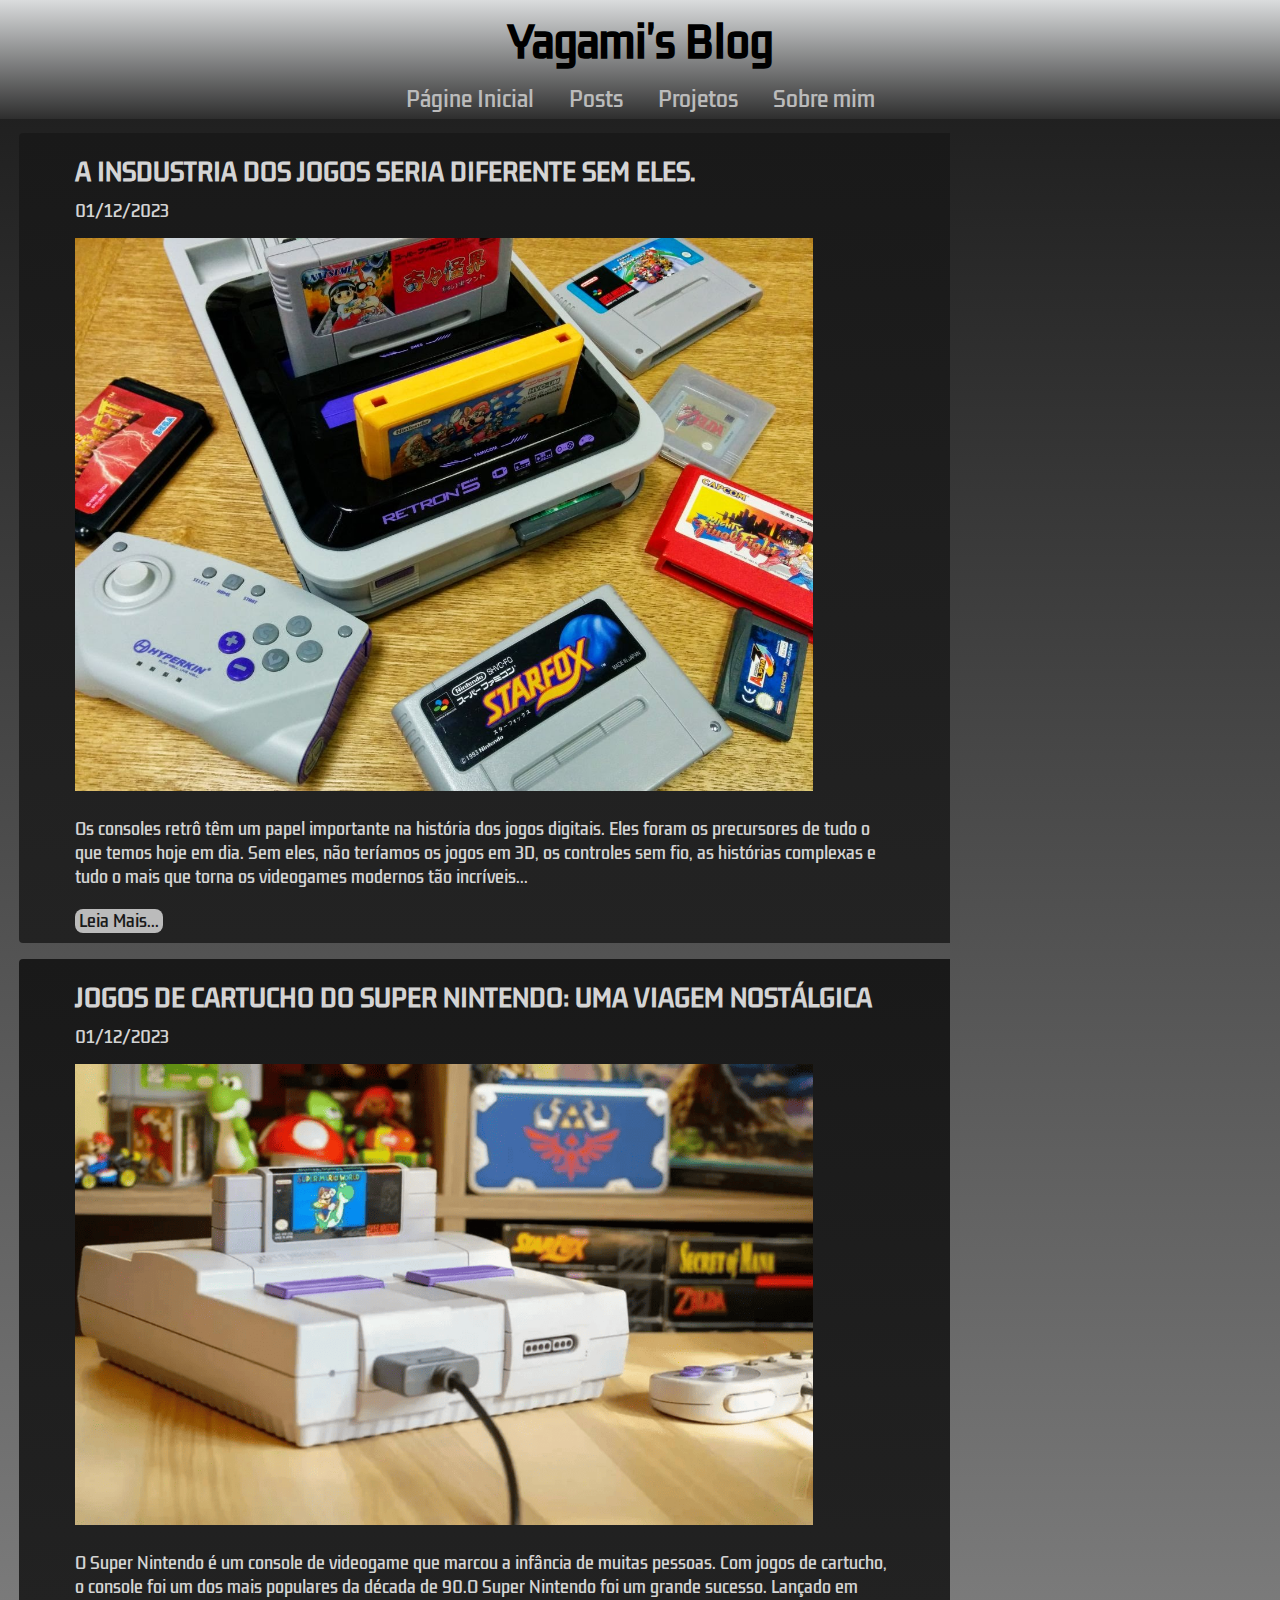
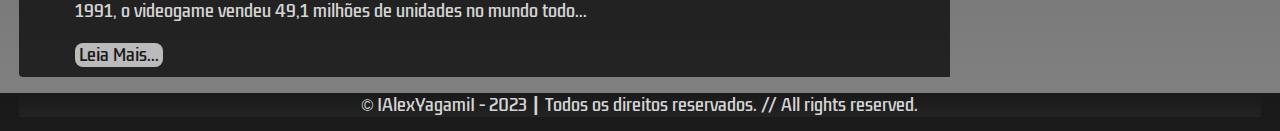
<file: 2-Posts.html>
<!DOCTYPE html>
<html lang="pt-br">

<head>
    <meta charset="UTF-8">
    <meta name="viewport" content="width=device-width, initial-scale=1.0">
    <title>IAlexYagam1I</title>
    <link rel="stylesheet" href="css/style.css">
    <script type="text/javascript" src="js/script.js"></script>
    <link rel="shortcut icon" href="images/favicon.ico" type="image/x-icon">
</head>
<body>
                <!--Cabeçalho-->
    <div class="cabecalho">
        <div class="logo">
            <h1>Yagami's Blog</h1>
        </div>

        <div class="menu" id="Menu">
            <a href="index.html">Págine Inicial</a>
            <a href="#">Posts</a>
            <a href="#">Projetos</a>
            <a href="#">Sobre mim</a>

        </div>
    </div>

    <div class="container">
        <!--Posts-->

        <!--Posts-->
    <div class="posts">
        <div class="post">
            <h2>A insdustria dos jogos seria diferente sem eles.</h2>
            <span class="data-post">01/12/2023</span>

                <img class="img" src="images/A insdustria dos jogos seria diferente sem eles/A insdustria dos jogos seria diferente sem eles..png" width="90%" >
                <p>Os consoles retrô têm um papel importante na história dos jogos digitais. Eles foram os precursores de tudo o que temos hoje em dia. Sem eles, não teríamos os jogos em 3D, os controles sem fio, as histórias complexas e tudo o mais que torna os videogames modernos tão incríveis...</p>
                <a href="A insdustria dos jogos seria diferente sem eles..html" >Leia Mais...</a>

            <script type="text/javascript" src="js/script.js"></script>
        </div>
        <div class="post">
            <h2>Jogos de Cartucho do Super Nintendo: Uma Viagem Nostálgica</h2>
            <span class="data-post">01/12/2023</span>

                <img class="img" src="images/Jogos de Cartucho do Super Nintendo Uma Viagem Nostálgica/Jogos de Cartucho do Super Nintendo Uma Viagem Nostálgica.png" width="90%" >
                <p>O Super Nintendo é um console de videogame que marcou a infância de muitas pessoas. Com jogos de cartucho, o console foi um dos mais populares da década de 90.O Super Nintendo foi um grande sucesso. Lançado em 1991, o videogame vendeu 49,1 milhões de unidades no mundo todo...</p>
                <a href="Jogos de Cartucho do Super Nintendo Uma Viagem Nostálgica.html">Leia Mais...</a>

            <script type="text/javascript" src="js/script.js"></script>
        </div>
    </div> <!--Fim Post-->

            <!--Footer-->
            <div class="footer">
                <p><span>&#169;</span> IAlexYagamiI - 2023 &#9475; Todos os direitos reservados. // All rights reserved.</p>
            </div>
    
    
    </body>
</file>
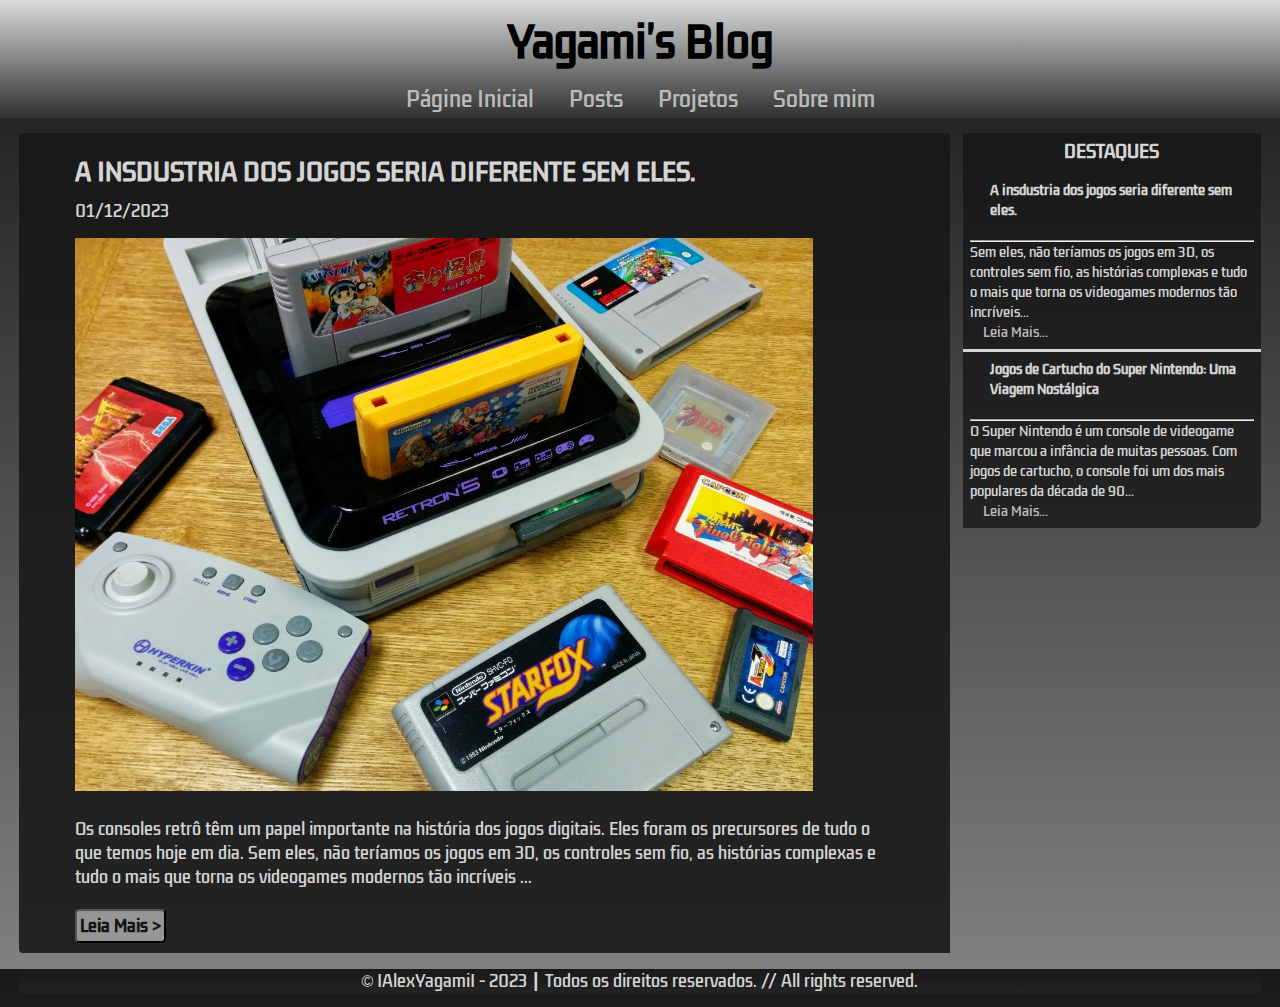
<file: A insdustria dos jogos seria diferente sem eles..html>
<!DOCTYPE html>
<html lang="pt-br">

<head>
    <meta charset="UTF-8">
    <meta name="viewport" content="width=device-width, initial-scale=1.0">
    <title>IAlexYagam1I</title>
    <link rel="stylesheet" href="css/style.css">
   <script type="text/javascript" src="js/script.js"></script>
</head>
<body>
                <!--Cabeçalho-->
    <div class="cabecalho">
        <div class="logo">
            <h1>Yagami's Blog</h1>
        </div>

        <div class="menu" id="Menu">
            <a href="index.html">Págine Inicial</a>
            <a href="2-Posts.html">Posts</a>
            <a href="#">Projetos</a>
            <a href="#">Sobre mim</a>

        </div>
    </div> 


    <div class="container">
                <!--Posts-->

                <!--Posts-->
            <div class="posts" id="Posts">
                <div class="post">
                    <h2>A insdustria dos jogos seria diferente sem eles.</h2>
                    <span class="data-post">01/12/2023</span>

                        <img class="img" src="images/A insdustria dos jogos seria diferente sem eles/A insdustria dos jogos seria diferente sem eles..png" width="90%" >
                        <p>Os consoles retrô têm um papel importante na história dos jogos digitais. Eles foram os precursores de tudo o que temos hoje em dia. Sem eles, não teríamos os jogos em 3D, os controles sem fio, as histórias complexas e tudo o mais que torna os videogames modernos tão incríveis <span id="points">...</span><span id="mais"> Além disso, os jogos retrô também têm um apelo atemporal que faz com que nunca saiam de moda. Quem nunca se divertiu jogando Pac-Man ou Space Invaders? Esses jogos são simples, mas extremamente viciantes, e continuam sendo populares mesmo décadas depois do seu lançamento. <br><br> Os consoles retrô foram responsáveis por criar alguns dos jogos mais icônicos da história, como Super Mario Bros, Sonic the Hedgehog, Street Fighter e Mortal Kombat. Eles ainda são muito populares entre os jogadores, que buscam reviver a nostalgia dos jogos antigos. Além disso, muitos jogadores mais novos estão descobrindo os jogos retrô agora, e se encantando com a simplicidade e a diversão que eles proporcionam. É uma forma de reviver a história dos videogames e entender como tudo começou. <br><br>Os consoles retrô também influenciaram a criação de novos jogos, que buscam resgatar a simplicidade e a diversão dos jogos antigos. Eles são uma forma de preservar a história dos videogames e mostrar como a indústria evoluiu ao longo dos anos. Portanto, é importante reconhecer a importância dos consoles retrô na evolução dos videogames e na cultura pop em geral.

                    </span></p>
                    <button  class="ReadM-post" onclick="leiaMais()" id="btnLeiaMais" >Leia Mais &#62;</button>

                    <script type="text/javascript" src="js/script.js"></script>
                </div>
            </div> <!--Fim Post-->

                <!--Barra Lateral-->
        <div class="barralateral">
            <div class="ContLateral" id="BarraLateral">
                <h3>DESTAQUES</h3>

                        <!--Post destaques-->
                <div class="post-Destaques">
                    <h4>A insdustria dos jogos seria diferente sem eles.</h4>
                    <br><hr>
                    <p> Sem eles, não teríamos os jogos em 3D, os controles sem fio, as histórias complexas e tudo o mais que torna os videogames modernos tão incríveis...</p>
                    <a href="A insdustria dos jogos seria diferente sem eles..html">Leia Mais...</a>
                </div>
                <div class="post-Destaques">
                    <h4>Jogos de Cartucho do Super Nintendo: Uma Viagem Nostálgica</h4>
                    <br><hr>
                    <p>O Super Nintendo é um console de videogame que marcou a infância de muitas pessoas. Com jogos de cartucho, o console foi um dos mais populares da década de 90...</p>
                    <a href="Jogos de Cartucho do Super Nintendo Uma Viagem Nostálgica.html">Leia Mais...</a>
                </div>
            </div>
        </div>

                <!--Footer-->
    <div class="footer">
        <p><span>&#169;</span> IAlexYagamiI - 2023 &#9475; Todos os direitos reservados. // All rights reserved.</p>
    </div>

</body>
</html>
</file>
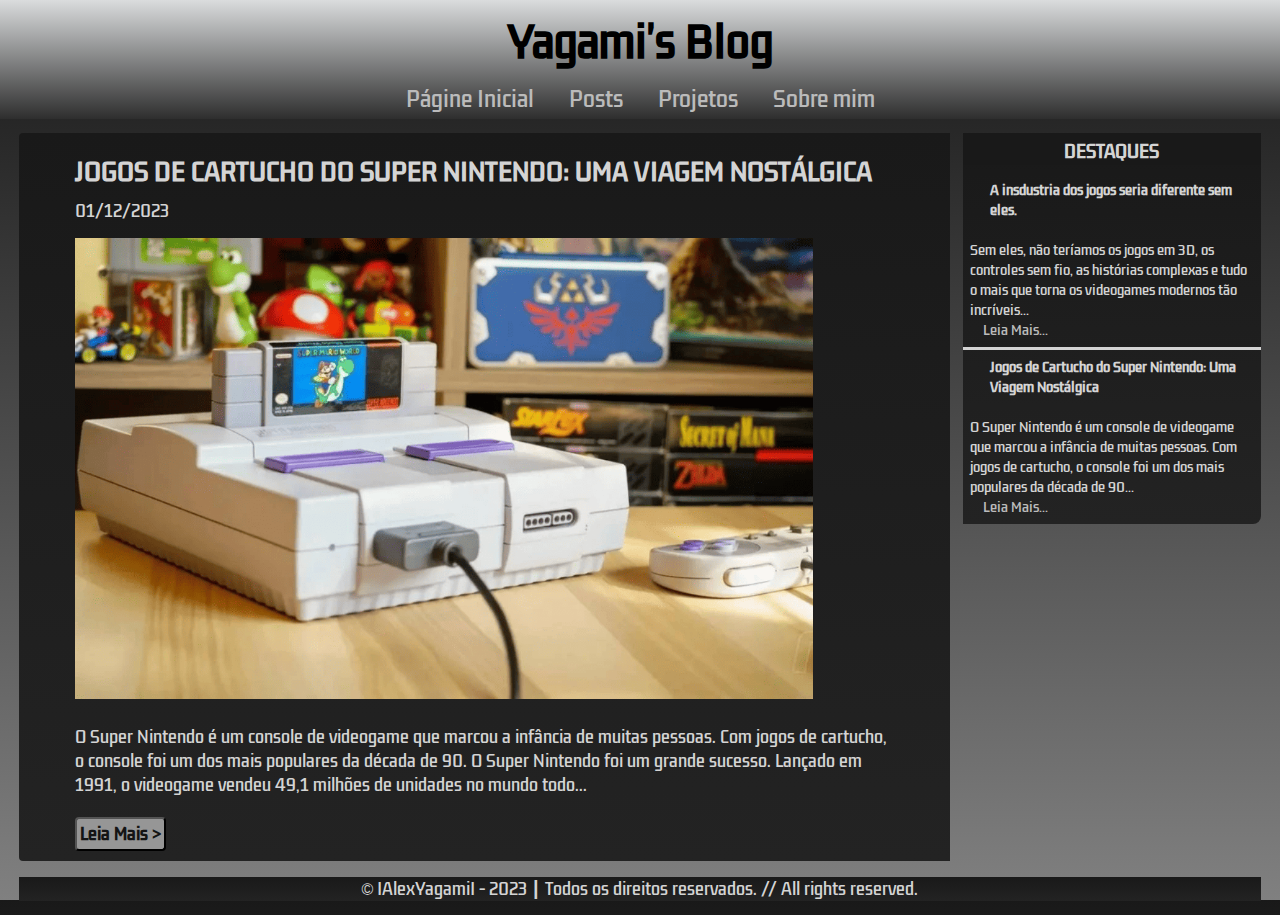
<file: Jogos de Cartucho do Super Nintendo Uma Viagem Nostálgica.html>
<!DOCTYPE html>
<html lang="pt-br">

<head>
    <meta charset="UTF-8">
    <meta name="viewport" content="width=device-width, initial-scale=1.0">
    <title>IAlexYagam1I</title>
    <link rel="stylesheet" href="css/style.css">
    <script src="js/script.js"></script>
</head>
<body>
                <!--Cabeçalho-->
    <div class="cabecalho">
        <div class="logo">
        <h1>Yagami's Blog</h1>
        </div>

        <div class="menu" id="Menu">
    <a href="index.html">Págine Inicial</a>
    <a href="2-Posts.html">Posts</a>
    <a href="#">Projetos</a>
    <a href="#">Sobre mim</a>

        </div>
    </div> 


    <div class="container">
                <!--Posts-->

                <!--Posts-->
            <div class="posts" id="Posts">
                <div class="post">
                    <h2>Jogos de Cartucho do Super Nintendo: Uma Viagem Nostálgica</h2>
                    <span class="data-post">01/12/2023</span>

                        <img class="img" src="images/Jogos de Cartucho do Super Nintendo Uma Viagem Nostálgica/Jogos de Cartucho do Super Nintendo Uma Viagem Nostálgica.png" width="90%" >
                        <p>O Super Nintendo é um console de videogame que marcou a infância de muitas pessoas. Com jogos de cartucho, o console foi um dos mais populares da década de 90. O Super Nintendo foi um grande sucesso. Lançado em 1991, o videogame vendeu 49,1 milhões de unidades no mundo todo<span id="points">...</span><span id="mais"><br><br><img class="imgSec" src="images/Jogos de Cartucho do Super Nintendo Uma Viagem Nostálgica/super mario.png">
                        <br><br>1 - Super Mario World: O jogo mais vendido do Super Nintendo, Super Mario World é um clássico absoluto. Com gráficos coloridos e uma trilha sonora memorável, o jogo é uma aventura divertida e desafiadora. Lançado em 1990, o jogo vendeu mais de 20 milhões de cópias em todo o mundo.<br><img class="imgSec" src="images/Jogos de Cartucho do Super Nintendo Uma Viagem Nostálgica/zelda-a-link-to-the-past.png">
                        <br><br>2 - The Legend of Zelda: A Link to the Past: Outro jogo clássico do Super Nintendo, The Legend of Zelda: A Link to the Past é um jogo de aventura que se passa em um mundo de fantasia. Com uma história envolvente e uma jogabilidade desafiadora, o jogo é um dos melhores do console. Lançado em 1991, o jogo vendeu mais de 4,6 milhões de cópias em todo o mundo.<br><img class="imgSec" src="images/Jogos de Cartucho do Super Nintendo Uma Viagem Nostálgica/Donkey Kong Country.png"><br><br>3 - Donkey Kong Country: Com gráficos impressionantes para a época, Donkey Kong Country é um jogo de plataforma que se passa na selva. Com personagens carismáticos e uma jogabilidade divertida, o jogo é um dos mais populares do Super Nintendo. Lançado em 1994, o jogo vendeu mais de 9 milhões de cópias em todo o mundo.<br><img class="imgSec" src="images/Jogos de Cartucho do Super Nintendo Uma Viagem Nostálgica/supermetroid.png"><br><br>4 - Super Metroid: Um jogo de ação e aventura, Super Metroid é um dos jogos mais aclamados do Super Nintendo. Com uma jogabilidade desafiadora e uma história envolvente, o jogo é um dos melhores do console. Lançado em 1994, o jogo vendeu mais de 1,4 milhão de cópias em todo o mundo.
                        <br><img class="imgSec" src="images/Jogos de Cartucho do Super Nintendo Uma Viagem Nostálgica/Mega man x.png"><br><br>5 - Mega Man X: Um jogo de ação e plataforma, Mega Man X é um dos jogos mais populares do Super Nintendo. Com uma jogabilidade desafiadora e uma trilha sonora memorável, o jogo é um clássico absoluto. Lançado em 1993, o jogo vendeu mais de 1,16 milhão de cópias em todo o mundo. 
                        <br><br>Esses são apenas alguns dos jogos mais icônicos do Super Nintendo. Com uma biblioteca de jogos incrível, o console é um dos mais importantes da história dos videogames. Embora não haja dados disponíveis sobre as vendas de jogos de cartucho do Super Nintendo entre os anos de 1980 e 2000, podemos afirmar com segurança que esses jogos foram muito populares na época e continuam sendo amados por muitos até hoje.
                    </span></p>
                    <button  class="ReadM-post" onclick="leiaMais()" id="btnLeiaMais" >Leia Mais &#62;</button>

                    <script type="text/javascript" src="js/script.js"></script>
                </div>
            </div> <!--Fim Post-->

                <!--Barra Lateral-->
        <div class="barralateral">
            <div class="ContLateral" id="BarraLateral">
                <h3>DESTAQUES</h3>

                        <!--Post destaques-->
                <div class="post-Destaques">
                    <h4>A insdustria dos jogos seria diferente sem eles.</h4>
                    <br>
                    <p> Sem eles, não teríamos os jogos em 3D, os controles sem fio, as histórias complexas e tudo o mais que torna os videogames modernos tão incríveis...</p>
                    <a href="A insdustria dos jogos seria diferente sem eles..html">Leia Mais...</a>
                </div>
                <div class="post-Destaques">
                    <h4>Jogos de Cartucho do Super Nintendo: Uma Viagem Nostálgica</h4>
                    <br>
                    <p>O Super Nintendo é um console de videogame que marcou a infância de muitas pessoas. Com jogos de cartucho, o console foi um dos mais populares da década de 90...</p>
                    <a href="Jogos de Cartucho do Super Nintendo Uma Viagem Nostálgica.html">Leia Mais...</a>
                </div>
            </div>
        </div>

                <!--Footer-->
    <div class="footer">
        <p><span>&#169;</span> IAlexYagamiI - 2023 &#9475; Todos os direitos reservados. // All rights reserved.</p>
    </div>

</body>
</html>
</file>
<file: css/style.css>
@import url('https://fonts.googleapis.com/css2?family=Kdam+Thmor+Pro&display=swap');
@import url('https://fonts.googleapis.com/css2?family=Nova+Square&display=swap');

*{
    margin: 0;
    padding: 0;
    font-family: 'Kdam Thmor Pro', sans-serif;
}

body{
    height: 100vh;
    background:linear-gradient(180deg, #191919, gray) ;

}

.cabecalho{
    background:linear-gradient(180deg, #dadcdd, #2e2e2e );
    text-align: center;
    padding-top: 6px;
    font-size: 130%;
}

.menu, .logo {
    padding: 4px;

}

.menu a, .menu a:visited, .post-Destaques a, .post-Destaques a:visited {
    color: rgb(187, 187, 187);
    text-decoration: none;
    font-size: 100%;
    border-radius: 4px;
    padding: 2px 15px;
}

.menu a:hover{
    background-color: #191919;
    position: relative;
    font-size: 100%;
}

.container{
    margin: 0 auto;
    width: 97%;
    padding: 14px;
}

.posts{
    width: 75%;
    float: left;
    color: rgb(212, 212, 212);
}

.post{
    background: linear-gradient(180deg, #191919, #232323);
    padding: 10px 6%;
    border-top-left-radius: 4px;
    border-bottom-left-radius: 4px;
    margin-bottom: 16px;
}

.post h2{
    margin-top: 10px;
    text-transform: uppercase;
}

.data-post{
    margin-bottom: 15px;
    margin-top: 8px;
    display: block;
}

.texto-post{
    margin-bottom: 15px;
    margin-bottom: 12px;
    display: block;
}
.post p{
    margin: 20px 0;
}
.post a{
    background-color: rgb(187, 187, 187);
    color: #191919;
    text-decoration: none;
    font-size: 100%;
    border-radius: 8px;
    padding-left: 4px;
    padding-right: 4px;
}
.post a:hover{
    background-color: rgb(187, 187, 187);
    color: #191919;
    text-decoration: none;
    font-size: 100%;
    border-radius: 4px;
    padding-left: 4px;
    padding-right: 4px;
}

.ReadM-post{
    font-family: "Kdam Thmor Pro";
    font-weight: 800;
    font-size: 100%;
    padding: 3px;
    border-radius: 4px;
    background-color: rgb(150, 150, 150);
    color: rgb(20, 20, 20);
}
.ReadM-post:hover{
    font-family: "Kdam Thmor Pro";
    font-weight: 800;
    border-radius: 4px;
    background-color: rgb(46, 46, 46);
    color: rgb(150, 150, 150);
}

#mais{
    display: none;
}

.footer {
    clear: both;
    background: linear-gradient(180deg, #191919, #232323);
}
.footer p span{
    font-family: sans-serif;
}
.footer p{
    text-align: center;
    color: rgb(212, 212, 212);
    
}

.barralateral{
    width: 24%;
    float: right;
    color: rgb(212, 212, 212);
    font-size: 90%;
    margin-bottom: 15px;
}

.barralateral h3{
    background-color: #191919;
    text-align: center;
    padding-top: 6px;
    margin-bottom: 8px;
}

.ContLateral {
    background: linear-gradient(180deg, #191919, #232323);
    border-bottom-right-radius: 8px;
}

.post-Destaques h4{
    padding-left: 20px;
}

.post-Destaques a{
    padding-right: 1vw;
    padding-left: 1vw;

}
.post-Destaques a:hover{
    background-color: rgb(150, 150, 150);
    padding-right: 1vw;
    padding-left: 1vw;

}
.post-Destaques{
    font-size: 0.9em;
    padding: 7px;
    border-bottom: 3px solid;
}

.post-Destaques:last-child{
    font-size: 0.9em;
    padding: 7px;
    border: none;
}

.imgSec {
    width: 60%;
    margin: 12px;
    margin-left: 100px;
    margin-top: 30px;
}
</file>
